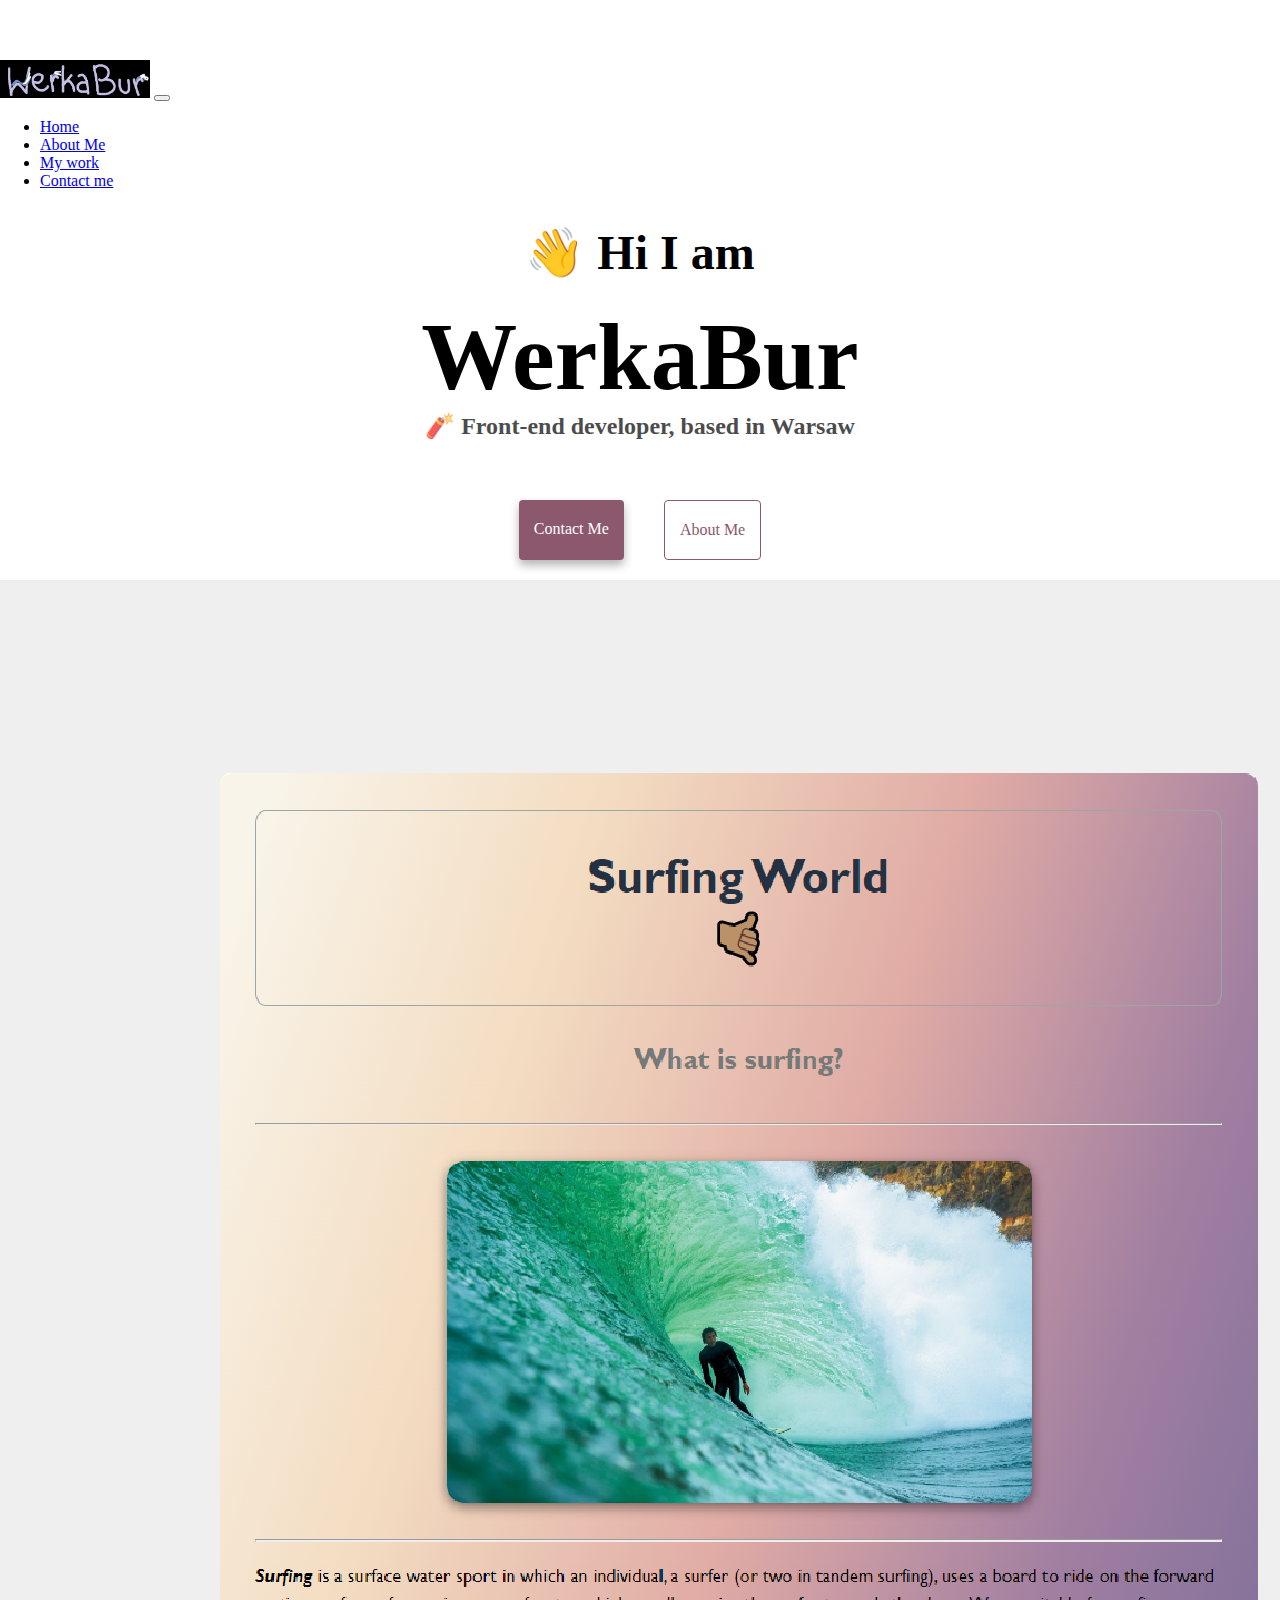
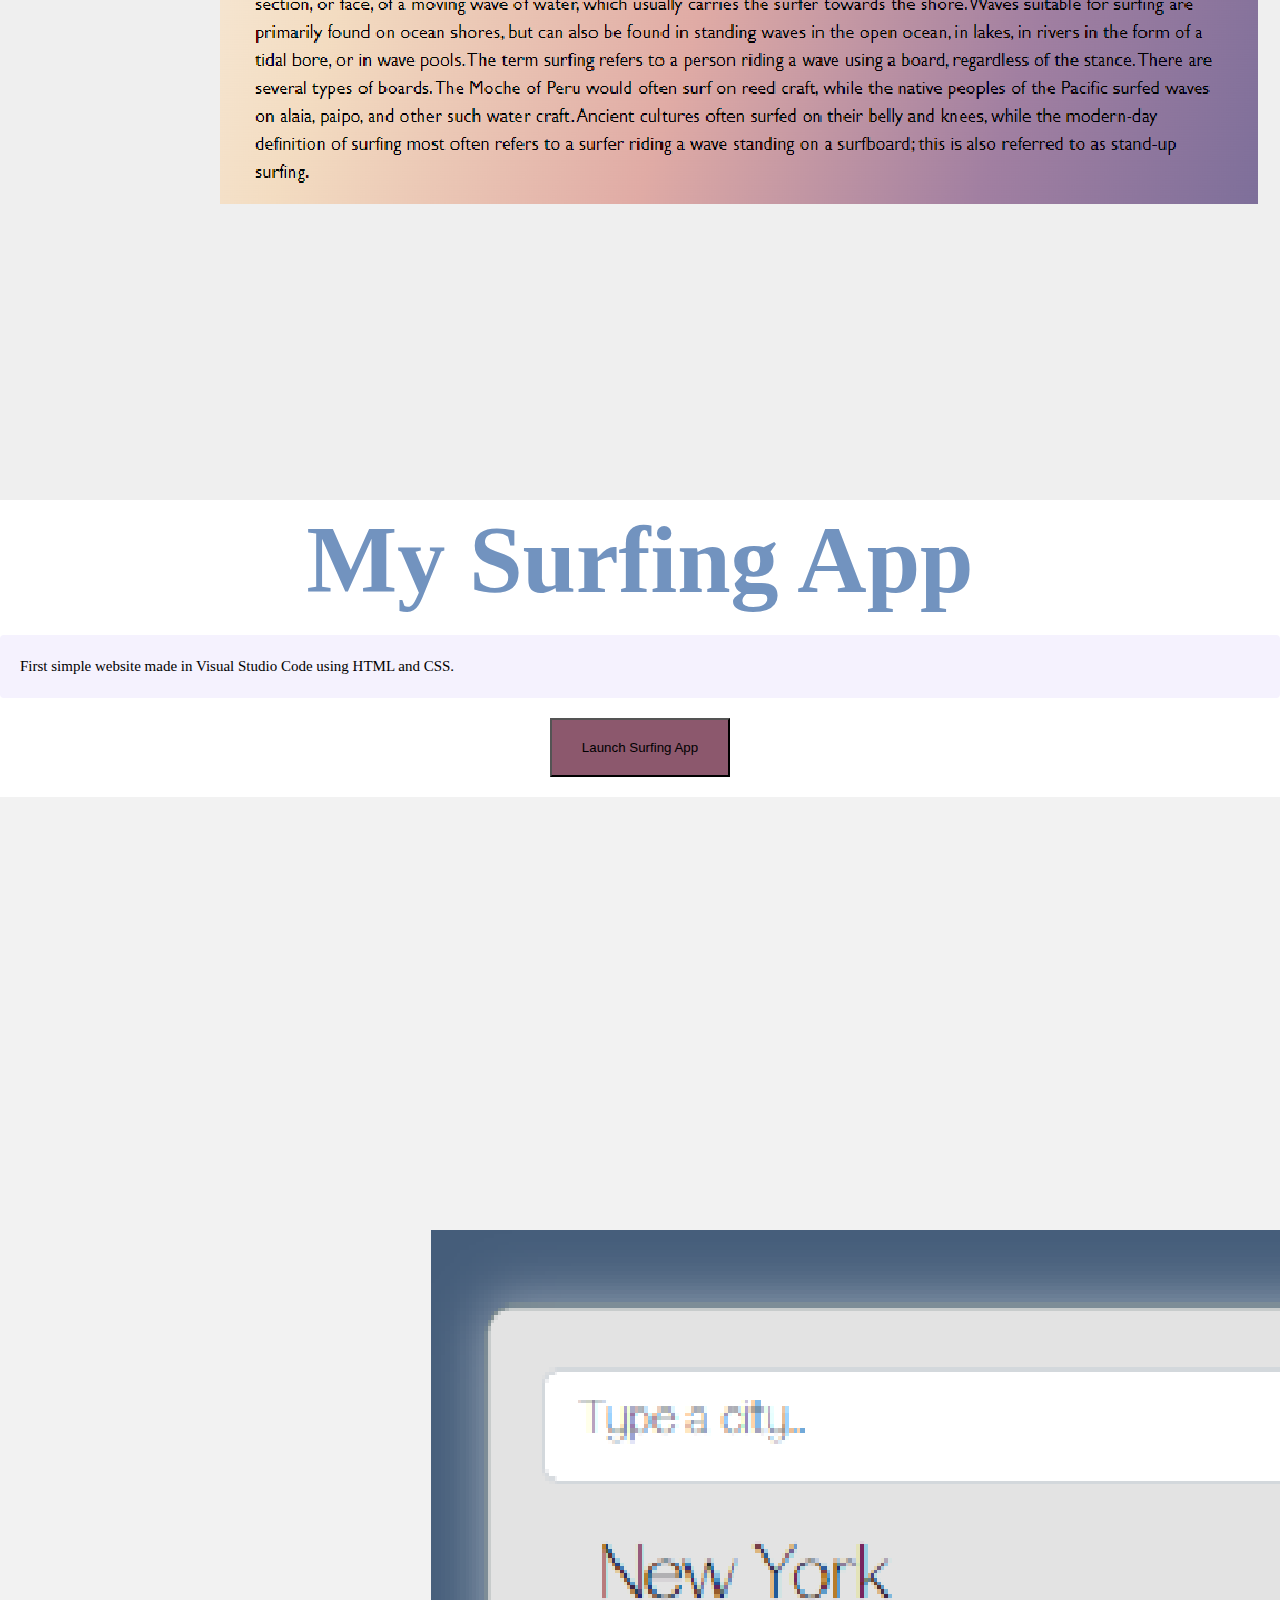
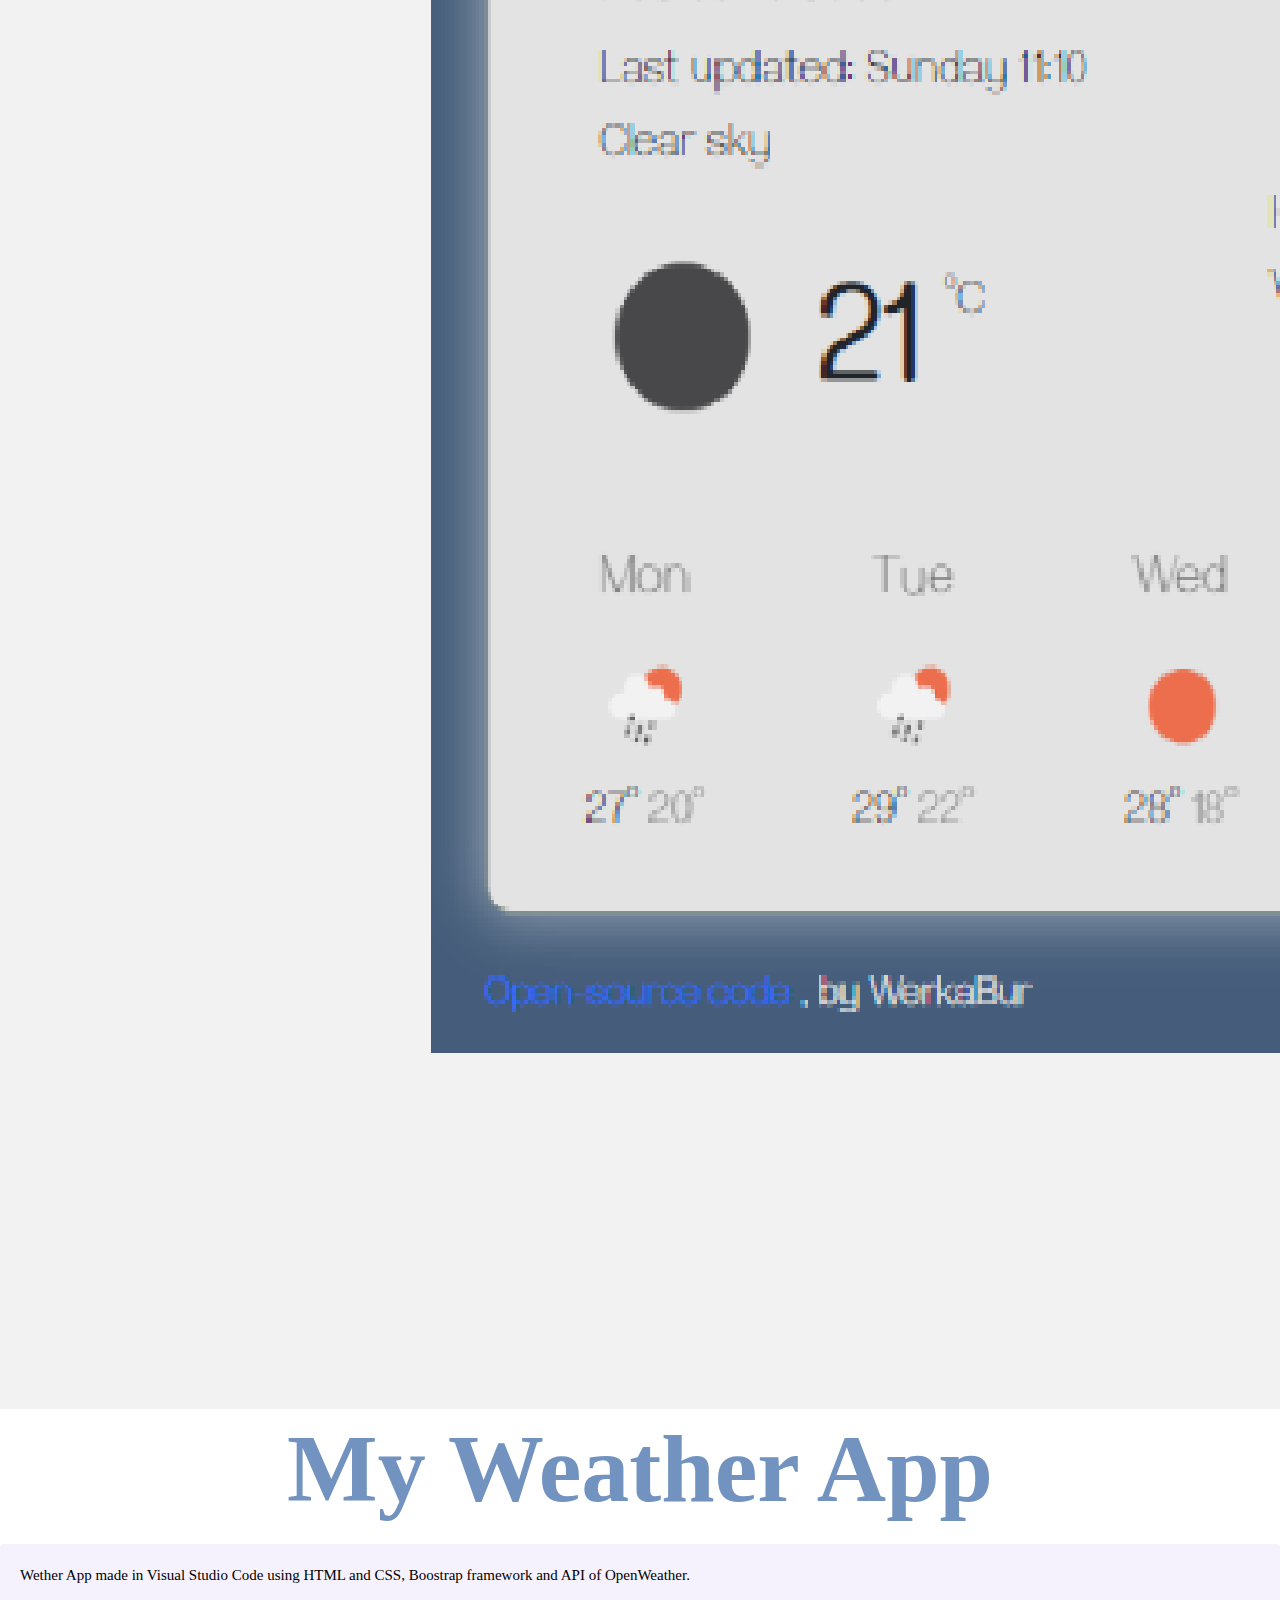
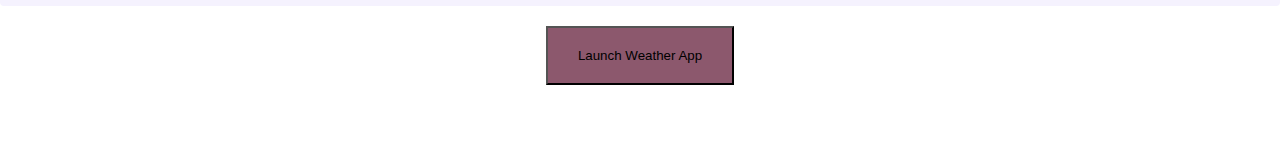
<file: index.html>
<!DOCTYPE html>
<html lang="en">
  <head>
    <meta charset="UTF-8" />
    <meta
      name="description"
      content="Portfolio of WerkaBur projects made on SheCodes workshops."
    />
    <meta http-equiv="X-UA-Compatible" content="IE=edge" />
    <meta name="viewport" content="width=device-width, initial-scale=1.0" />
    <link
      href="https://cdn.jsdelivr.net/npm/bootstrap@5.2.0/dist/css/bootstrap.min.css"
      rel="stylesheet"
      integrity="sha384-gH2yIJqKdNHPEq0n4Mqa/HGKIhSkIHeL5AyhkYV8i59U5AR6csBvApHHNl/vI1Bx"
      crossorigin="anonymous"
    />
    <link rel="stylesheet" href="/css/styles.css" />
    <title>Portfolio - WerkaBur</title>
  </head>
  <body>
    <nav class="navbar navbar-expand-lg fixed-top navbar-dark bg-dark">
      <div class="container-fluid">
        <a class="navbar-brand" href="#"
          ><img src="images/WerkaburLogo.png" width="150" alt="WerkaBur logo"
        /></a>
        <button
          class="navbar-toggler"
          type="button"
          data-bs-toggle="collapse"
          data-bs-target="#navbarNav"
          aria-controls="navbarNav"
          aria-expanded="false"
          aria-label="Toggle navigation"
        >
          <span class="navbar-toggler-icon"></span>
        </button>
        <div class="collapse navbar-collapse" id="navbarNav">
          <ul class="navbar-nav">
            <li class="nav-item">
              <a class="nav-link active" aria-current="page" href="/">Home</a>
            </li>
            <li class="nav-item">
              <a class="nav-link" href="/about.html">About Me</a>
            </li>
            <li class="nav-item">
              <a class="nav-link" href="/work.html">My work</a>
            </li>
            <li class="nav-item">
              <a class="nav-link" href="/contact.html">Contact me</a>
            </li>
          </ul>
        </div>
      </div>
    </nav>
    <br />
    <h2>👋 Hi I am</h2>
    <h1>WerkaBur</h1>
    <h3>🧨 Front-end developer, based in Warsaw</h3>
    <div class="navigation-links">
      <a href="/contact.html" title="Contact page" class="contact-link"
        >Contact me</a
      >
      <a href="/about.html" title="About me page" class="about-link"
        >About me</a
      >
    </div>
    <div class="container">
      <div class="row d-flex justify-content-evenly mt-5 mb-5">
        <div class="col-md-6">
          <img
            src="images/surfingweb.png"
            class="img-fluid rounded"
            alt="surfing project"
          />
        </div>
        <div class="col-md-6 mt-2">
          <h1 class="apptitle">My Surfing App</h1>
          <p>
            First simple website made in Visual Studio Code using HTML and CSS.
          </p>
          <form
            action="https://www.shecodes.io/workshops/shecodes-basics-23e57cdf-f4a8-49c9-97a7-289a0c522fda/projects/694605"
            target="_blank"
          >
            <button class="btn btn-secondary">Launch Surfing App</button>
          </form>
        </div>
      </div>
    </div>

    <div class="container">
      <div class="row d-flex justify-content-evenly mt-5 mb-5">
        <div class="col-md-6">
          <img
            src="images/weather1.png"
            class="img-fluid rounded"
            alt="weather project"
          />
        </div>
        <div class="col-md-6 mt-2">
          <h1 class="apptitle">My Weather App</h1>
          <p>
            Wether App made in Visual Studio Code using HTML and CSS, Boostrap
            framework and API of OpenWeather.
          </p>
          <form
            action="https://dancing-speculoos-413615.netlify.app/"
            target="_blank"
          >
            <button class="btn btn-secondary">Launch Weather App</button>
          </form>
        </div>
      </div>
    </div>

    <script
      src="https://cdn.jsdelivr.net/npm/bootstrap@5.2.0/dist/js/bootstrap.bundle.min.js"
      integrity="sha384-A3rJD856KowSb7dwlZdYEkO39Gagi7vIsF0jrRAoQmDKKtQBHUuLZ9AsSv4jD4Xa"
      crossorigin="anonymous"
    ></script>
  </body>
</html>
</file>
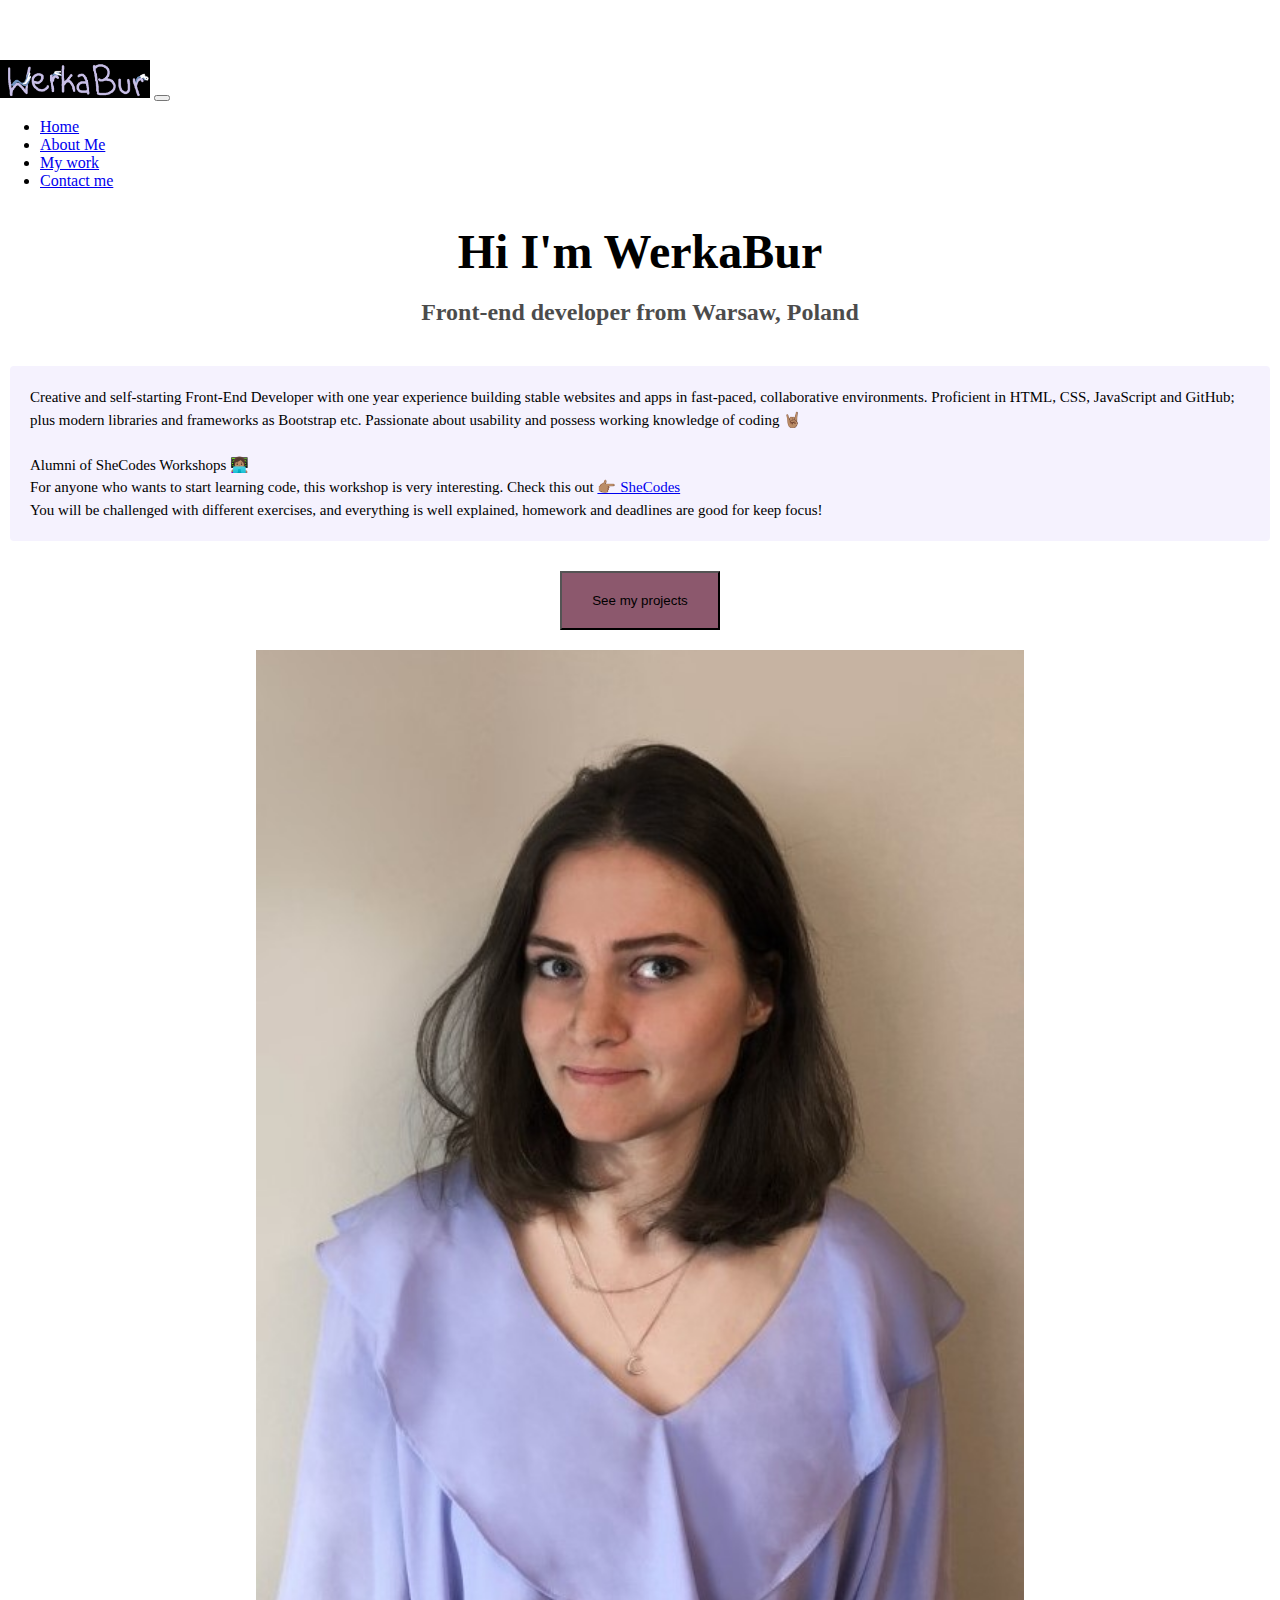
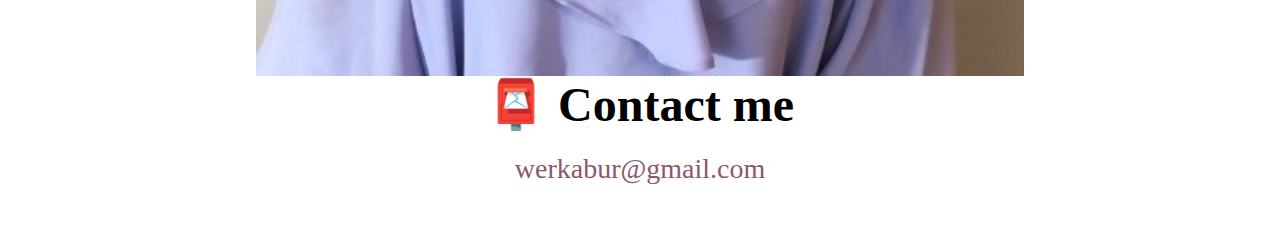
<file: about.html>
<!DOCTYPE html>
<html lang="en">
  <head>
    <meta charset="UTF-8" />
    <meta
      name="description"
      content="About me page with more info how to contact Werkabur via email."
    />
    <meta http-equiv="X-UA-Compatible" content="IE=edge" />
    <meta name="viewport" content="width=device-width, initial-scale=1.0" />
    <link
      href="https://cdn.jsdelivr.net/npm/bootstrap@5.2.0/dist/css/bootstrap.min.css"
      rel="stylesheet"
      integrity="sha384-gH2yIJqKdNHPEq0n4Mqa/HGKIhSkIHeL5AyhkYV8i59U5AR6csBvApHHNl/vI1Bx"
      crossorigin="anonymous"
    />
    <link rel="stylesheet" href="/css/styles.css" />
    <title>About me - WerkaBur</title>
  </head>
  <body>
    <nav class="navbar navbar-expand-lg fixed-top navbar-dark bg-dark">
      <div class="container-fluid">
        <a class="navbar-brand" href="#"
          ><img src="images/WerkaburLogo.png" width="150" alt="Werkabur Logo"
        /></a>
        <button
          class="navbar-toggler"
          type="button"
          data-bs-toggle="collapse"
          data-bs-target="#navbarNav"
          aria-controls="navbarNav"
          aria-expanded="false"
          aria-label="Toggle navigation"
        >
          <span class="navbar-toggler-icon"></span>
        </button>
        <div class="collapse navbar-collapse" id="navbarNav">
          <ul class="navbar-nav">
            <li class="nav-item">
              <a class="nav-link active" aria-current="page" href="/">Home</a>
            </li>
            <li class="nav-item">
              <a class="nav-link" href="/about.html">About Me</a>
            </li>
            <li class="nav-item">
              <a class="nav-link" href="/work.html">My work</a>
            </li>
            <li class="nav-item">
              <a class="nav-link" href="/about.html#contact">Contact me</a>
            </li>
          </ul>
        </div>
      </div>
    </nav>
    <br />

    <div class="container">
      <div class="row">
        <div class="col-md-6">
          <h2>Hi I'm WerkaBur</h2>
          <h3>Front-end developer from Warsaw, Poland</h3>
          <div class="about-paragraphs">
            <p>
              Creative and self-starting Front-End Developer with one year
              experience building stable websites and apps in fast-paced,
              collaborative environments. Proficient in HTML, CSS, JavaScript
              and GitHub; plus modern libraries and frameworks as Bootstrap etc.
              Passionate about usability and possess working knowledge of coding
              🤘🏽
              <br />
              <br />
              Alumni of SheCodes Workshops 👩🏽‍💻 <br />
              For anyone who wants to start learning code, this workshop is very
              interesting. Check this out
              <a href="https://shecodes.io/workshops"> 👉🏽 SheCodes </a>
              <br />
              You will be challenged with different exercises, and everything is
              well explained, homework and deadlines are good for keep focus!
            </p>
          </div>
          <button class="btn btn-secondary">See my projects</button>
        </div>
        <div class="col-md-6">
          <img
            src="images/WB.jpg"
            class="img-fluid rounded shadow-sm"
            alt="photoofWB"
            width="300"
            style="
              display: block;
              margin-left: auto;
              margin-right: auto;
              width: 60%;
            "
          />
        </div>
      </div>
    </div>

    <div class="mb-5 mt-5" id="contact">
      <h2>📮 Contact me</h2>
      <a href="mailto:[email]" class="email-link"> werkabur@gmail.com </a>
    </div>
    <script
      src="https://cdn.jsdelivr.net/npm/bootstrap@5.2.0/dist/js/bootstrap.bundle.min.js"
      integrity="sha384-A3rJD856KowSb7dwlZdYEkO39Gagi7vIsF0jrRAoQmDKKtQBHUuLZ9AsSv4jD4Xa"
      crossorigin="anonymous"
    ></script>
  </body>
</html>
</file>
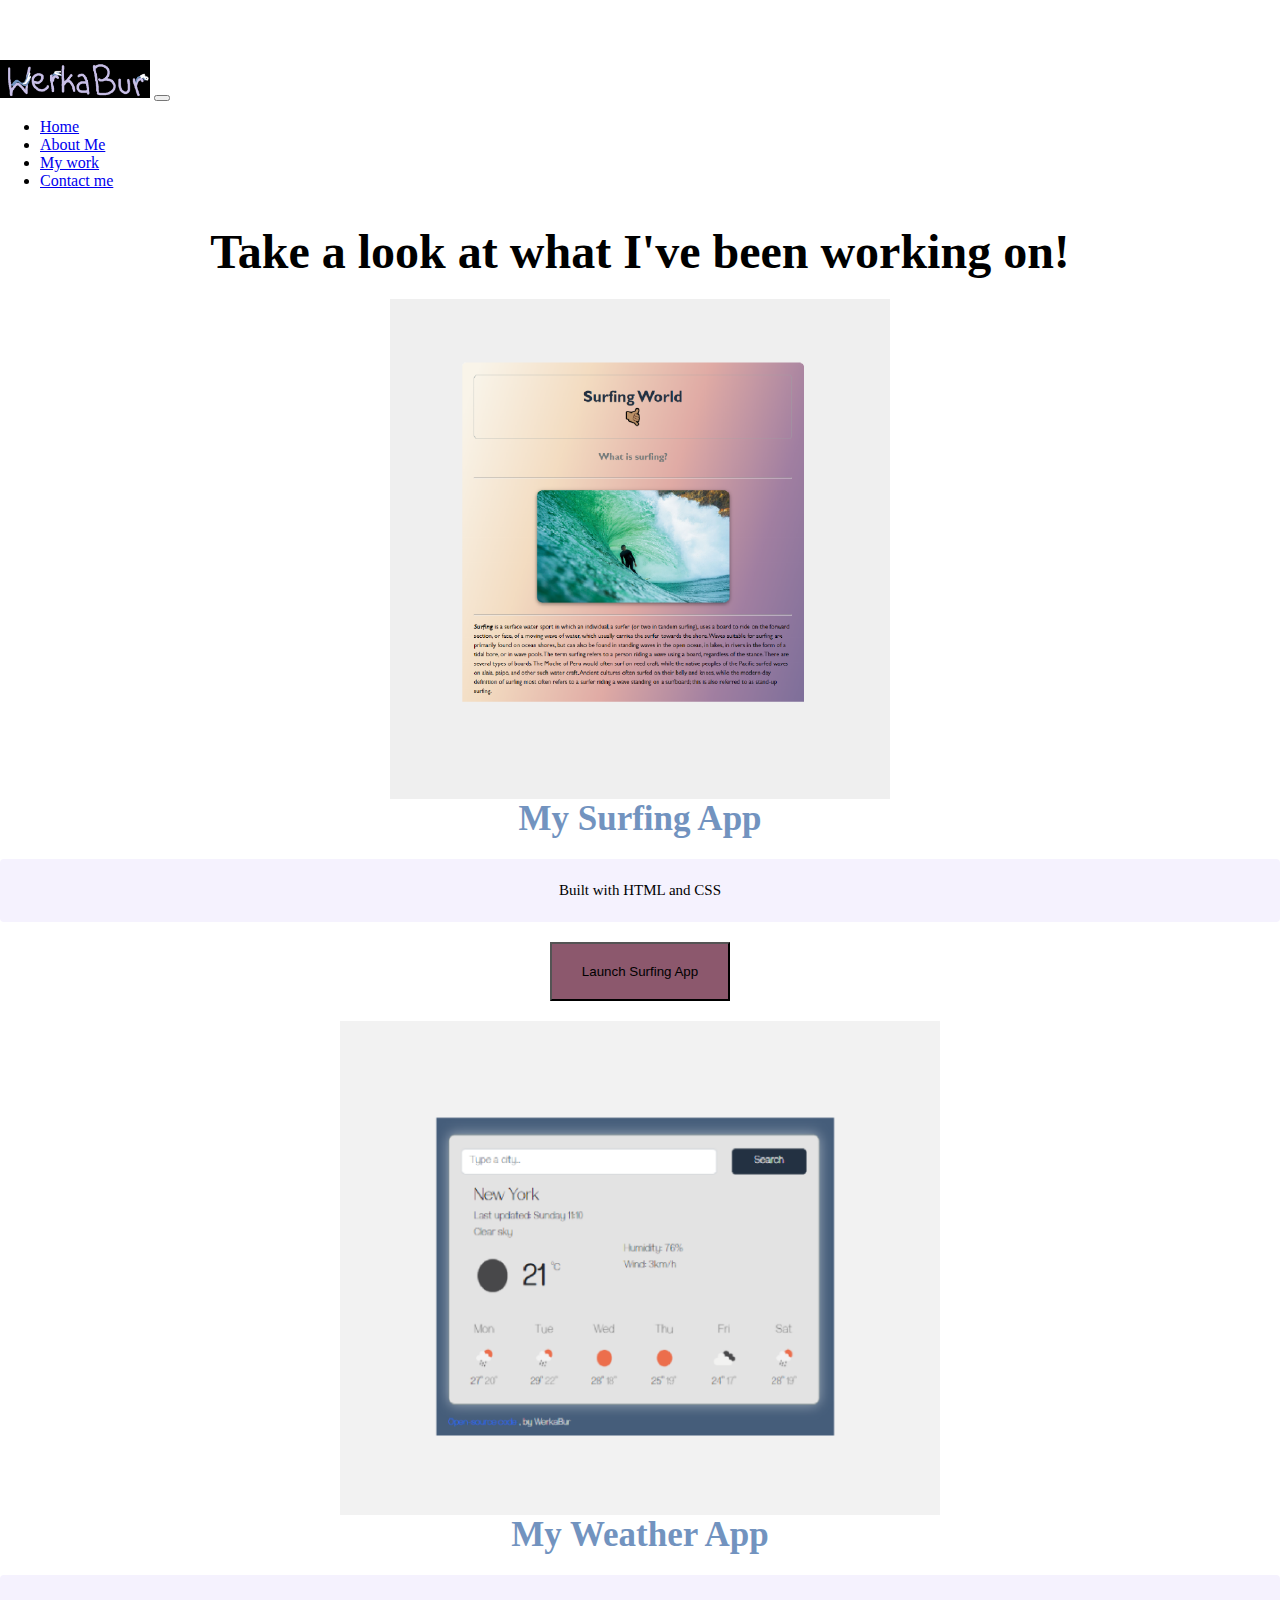
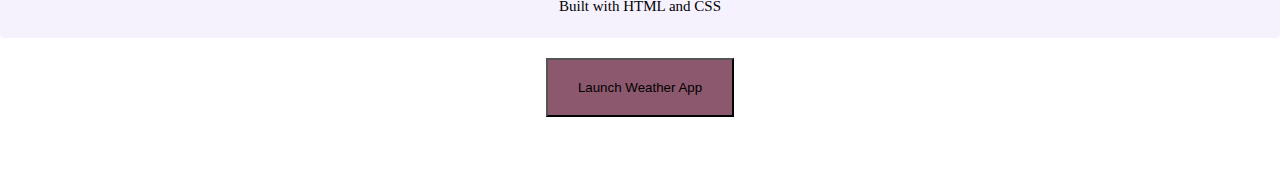
<file: work.html>
<!DOCTYPE html>
<html lang="en">
  <head>
    <meta charset="UTF-8" />
    <meta
      name="description"
      content="Projects made by WerkaBur on SheCodes workshops."
    />
    <meta http-equiv="X-UA-Compatible" content="IE=edge" />
    <meta name="viewport" content="width=device-width, initial-scale=1.0" />
    <link
      href="https://cdn.jsdelivr.net/npm/bootstrap@5.2.0/dist/css/bootstrap.min.css"
      rel="stylesheet"
      integrity="sha384-gH2yIJqKdNHPEq0n4Mqa/HGKIhSkIHeL5AyhkYV8i59U5AR6csBvApHHNl/vI1Bx"
      crossorigin="anonymous"
    />
    <link rel="stylesheet" href="/css/styles.css" />
    <title>My Works - WerkaBur</title>
  </head>
  <body>
    <nav class="navbar navbar-expand-lg fixed-top navbar-dark bg-dark">
      <div class="container-fluid">
        <a class="navbar-brand" href="#"
          ><img src="images/WerkaburLogo.png" width="150" alt="WerkaBur logo"
        /></a>
        <button
          class="navbar-toggler"
          type="button"
          data-bs-toggle="collapse"
          data-bs-target="#navbarNav"
          aria-controls="navbarNav"
          aria-expanded="false"
          aria-label="Toggle navigation"
        >
          <span class="navbar-toggler-icon"></span>
        </button>
        <div class="collapse navbar-collapse" id="navbarNav">
          <ul class="navbar-nav">
            <li class="nav-item">
              <a class="nav-link active" aria-current="page" href="/">Home</a>
            </li>
            <li class="nav-item">
              <a class="nav-link" href="/about.html">About Me</a>
            </li>
            <li class="nav-item">
              <a class="nav-link" href="/work.html">My work</a>
            </li>
            <li class="nav-item">
              <a class="nav-link" href="/contact.html">Contact me</a>
            </li>
          </ul>
        </div>
      </div>
    </nav>
    <br />

    <h2>Take a look at what I've been working on!</h2>

    <div class="container">
      <div class="row d-flex justify-content-evenly mt-5 mb-5">
        <div class="col-md-6">
          <img
            src="images/surfingweb.png"
            class="img-fluid rounded"
            alt="surfing project"
            width="500px"
            style="display: block; margin: 0 auto"
          />
          <h4 class="apptitle">My Surfing App</h4>
          <p class="p-work-description">Built with HTML and CSS</p>
          <form
            action="https://www.shecodes.io/workshops/shecodes-basics-23e57cdf-f4a8-49c9-97a7-289a0c522fda/projects/694605"
            target="_blank"
          >
            <button class="btn btn-secondary">Launch Surfing App</button>
          </form>
        </div>
        <div class="col-md-6 mt-2">
          <img
            src="images/weather1.png"
            class="img-fluid rounded"
            alt="weather project"
            width="600px"
            style="display: block; margin: 0 auto"
          />
          <h4 class="apptitle">My Weather App</h4>
          <p class="p-work-description">Built with HTML and CSS</p>
          <form
            action="https://dancing-speculoos-413615.netlify.app/"
            target="_blank"
          >
            <button class="btn btn-secondary">Launch Weather App</button>
          </form>
        </div>
      </div>
    </div>

    <script
      src="https://cdn.jsdelivr.net/npm/bootstrap@5.2.0/dist/js/bootstrap.bundle.min.js"
      integrity="sha384-A3rJD856KowSb7dwlZdYEkO39Gagi7vIsF0jrRAoQmDKKtQBHUuLZ9AsSv4jD4Xa"
      crossorigin="anonymous"
    ></script>
  </body>
</html>
</file>
<file: css/styles.css>
:root {
  --primary-color: #8c586d;
  --secondary-color: #f5f2fe;
  --box-shadow: 0 5px 10px rgba(0, 0, 0, 0.3);
}

body {
  margin: 60px auto;
}

h1,
h2,
h3,
h4 {
  text-align: center;
  margin: 0;
}

h1 {
  font-size: 96px;
}

h2 {
  font-size: 48px;
  padding: 0px 0px 20px 0px;
}

h3 {
  font-size: 24px;
  opacity: 0.7;
}
h4 {
  font-size: 35px;
}

p {
  background: var(--secondary-color);
  padding: 20px;
  border-radius: 4px;
  font-size: 15px;
  line-height: 1.5;
  margin: 20px auto 20px auto;
}

.p-work-description {
  text-align: center;
}
.navigation-links {
  display: flex;
  margin-top: 40px;
  justify-content: center;
}

.navigation-links a {
  margin: 20px;
  border-radius: 4px;
  padding: 20px 15px;
  text-decoration: none;
  text-transform: capitalize;
}

.contact-link {
  background: var(--primary-color);
  box-shadow: var(--box-shadow);
  color: white;
}

.about-link {
  color: var(--primary-color);
  border: 1px solid var(--primary-color);
}

.homepage-link {
  color: var(--primary-color);
  text-align: center;
  display: block;
}

.about-paragraphs {
  display: flex;
  margin: 30px 0px 0px 0px;
}

.about-paragraphs p {
  margin: 10px;
}

.email-link,
.instagram-link {
  display: flex;
  justify-content: center;
  color: var(--primary-color);
  font-size: 28px;
  text-decoration: none;
}

.email-link:hover {
  text-decoration: underline;
}

.apptitle {
  color: #7293bf;
}

.btn-secondary {
  background: #8c586d !important;
  display: block;
  margin: 20px auto 20px auto;
  padding: 20px 30px;
}
</file>
